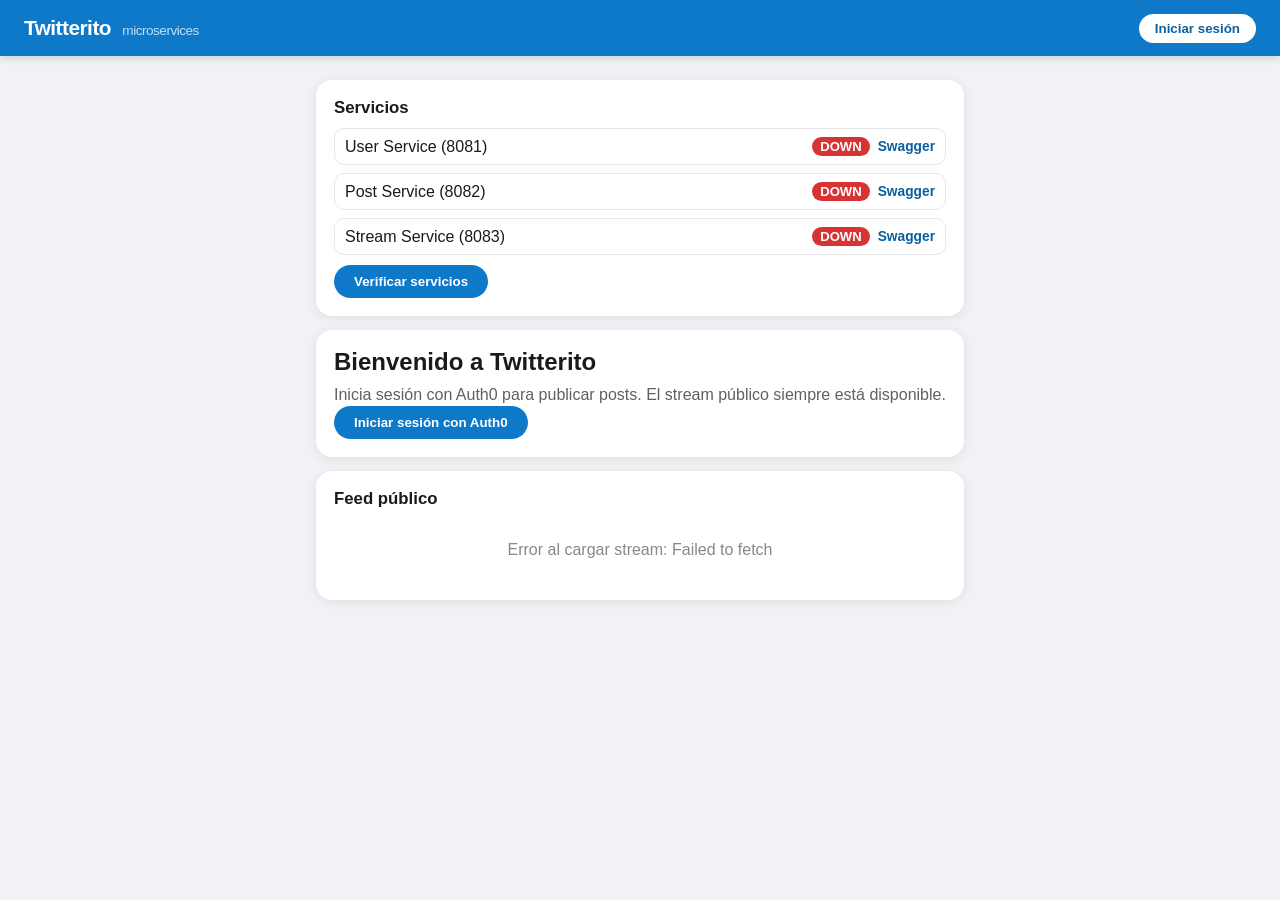
<file: microservices/api-tester/index.html>
<!DOCTYPE html>
<html lang="es">
<head>
  <meta charset="UTF-8" />
  <meta name="viewport" content="width=device-width, initial-scale=1.0" />
  <title>Twitterito Microservices</title>
  <link rel="stylesheet" href="./styles.css" />
</head>
<body>
<nav>
  <div class="brand">Twitterito <span>microservices</span></div>
  <div id="userInfo">
    <span id="navUsername"></span>
    <button id="btnLogin" class="btn-primary" onclick="login()" style="display:none">Iniciar sesión</button>
    <button id="btnLogout" class="btn-danger" onclick="logout()" style="display:none">Salir</button>
  </div>
</nav>

<main class="container">
  <section id="servicePanel" class="card service-panel">
    <h3>Servicios</h3>
    <div class="service-list">
      <div class="service-item">
        <span>User Service (8081)</span>
        <span class="service-status" id="status-user">-</span>
        <a href="http://localhost:8081/swagger-ui.html" target="_blank" rel="noopener">Swagger</a>
      </div>
      <div class="service-item">
        <span>Post Service (8082)</span>
        <span class="service-status" id="status-post">-</span>
        <a href="http://localhost:8082/swagger-ui.html" target="_blank" rel="noopener">Swagger</a>
      </div>
      <div class="service-item">
        <span>Stream Service (8083)</span>
        <span class="service-status" id="status-stream">-</span>
        <a href="http://localhost:8083/swagger-ui.html" target="_blank" rel="noopener">Swagger</a>
      </div>
    </div>
    <button class="btn-secondary" onclick="checkServices()">Verificar servicios</button>
  </section>

  <section id="authBanner" class="card" style="display:none">
    <h2>Bienvenido a Twitterito</h2>
    <p>Inicia sesión con Auth0 para publicar posts. El stream público siempre está disponible.</p>
    <button class="btn-tweet" onclick="login()">Iniciar sesión con Auth0</button>
  </section>

  <section id="composeBox" class="card" style="display:none">
    <h3>Crear post</h3>
    <textarea id="postContent" rows="3" maxlength="140" placeholder="¿Qué está pasando?" oninput="updateCharCount()"></textarea>
    <div class="compose-footer">
      <span id="charCount">0 / 140</span>
      <button id="btnPost" class="btn-tweet" onclick="createPost()">Publicar</button>
    </div>
  </section>

  <section id="myProfile" class="card" style="display:none">
    <h3>Mi perfil</h3>
    <div id="profileSummary">Cargando...</div>
  </section>

  <section id="stream" class="card">
    <h3>Feed público</h3>
    <div id="postsList"><div class="spinner"></div></div>
    <div id="paginationControls" class="pagination" style="display:none">
      <button id="btnPrev" onclick="changePage(-1)">Anterior</button>
      <span id="pageInfo"></span>
      <button id="btnNext" onclick="changePage(1)">Siguiente</button>
    </div>
  </section>
</main>

<div id="toast"></div>
<script src="./app.js"></script>
</body>
</html>
</file>
<file: microservices/api-tester/styles.css>
* {
  box-sizing: border-box;
  margin: 0;
  padding: 0;
}

body {
  font-family: -apple-system, BlinkMacSystemFont, "Segoe UI", sans-serif;
  background: #f0f2f5;
  color: #1a1a1a;
}

nav {
  background: #0f79c9;
  color: #fff;
  padding: 0 24px;
  height: 56px;
  display: flex;
  align-items: center;
  justify-content: space-between;
  position: sticky;
  top: 0;
  z-index: 10;
  box-shadow: 0 2px 8px rgba(0, 0, 0, 0.15);
}

.brand {
  font-size: 1.3rem;
  font-weight: 700;
  letter-spacing: -0.5px;
}

.brand span {
  opacity: 0.75;
  font-weight: 500;
  margin-left: 6px;
  font-size: 0.85rem;
}

#userInfo {
  display: flex;
  align-items: center;
  gap: 10px;
  font-size: 0.9rem;
}

.container {
  max-width: 680px;
  margin: 24px auto;
  padding: 0 16px;
  display: grid;
  gap: 14px;
}

.card {
  background: #fff;
  border-radius: 16px;
  padding: 18px;
  box-shadow: 0 2px 12px rgba(0, 0, 0, 0.08);
}

h2 {
  font-size: 1.5rem;
  margin-bottom: 8px;
}

h3 {
  font-size: 1.05rem;
  margin-bottom: 10px;
}

p {
  color: #606060;
  line-height: 1.4;
}

.service-list {
  display: grid;
  gap: 8px;
  margin-bottom: 10px;
}

.service-item {
  display: grid;
  grid-template-columns: 1fr auto auto;
  gap: 8px;
  align-items: center;
  border: 1px solid #e4e8eb;
  border-radius: 10px;
  padding: 8px 10px;
}

.service-status {
  font-size: 0.82rem;
  border-radius: 999px;
  padding: 2px 8px;
  font-weight: 600;
  color: #fff;
  background: #5e5e5e;
}

.service-status.up {
  background: #17a34a;
}

.service-status.down {
  background: #d83333;
}

.service-item a {
  font-size: 0.86rem;
  color: #0a5f9f;
  text-decoration: none;
  font-weight: 600;
}

button {
  cursor: pointer;
  border: none;
  border-radius: 9999px;
  font-weight: 600;
  transition: opacity 0.15s ease;
}

button:hover {
  opacity: 0.86;
}

button:disabled {
  opacity: 0.5;
  cursor: not-allowed;
}

.btn-primary {
  background: #fff;
  color: #0a5f9f;
  padding: 7px 16px;
}

.btn-danger {
  background: #c62828;
  color: #fff;
  padding: 7px 16px;
}

.btn-tweet,
.btn-secondary {
  background: #0f79c9;
  color: #fff;
  padding: 9px 20px;
}

#composeBox textarea {
  width: 100%;
  border: 1.5px solid #e1e8ed;
  border-radius: 12px;
  padding: 12px;
  font-size: 0.96rem;
  resize: none;
  font-family: inherit;
  outline: none;
}

#composeBox textarea:focus {
  border-color: #1d9bf0;
}

.compose-footer {
  display: flex;
  justify-content: space-between;
  align-items: center;
  margin-top: 10px;
}

#charCount {
  font-size: 0.85rem;
  color: #888;
}

#charCount.warn {
  color: #f59e0b;
}

#charCount.error {
  color: #ef4444;
}

.post-card {
  background: #fff;
  border: 1px solid #eef2f4;
  border-radius: 14px;
  padding: 16px;
  margin-bottom: 10px;
}

.post-header {
  display: flex;
  align-items: center;
  gap: 10px;
  margin-bottom: 8px;
}

.post-avatar {
  width: 38px;
  height: 38px;
  border-radius: 50%;
  background: #0f79c9;
  color: #fff;
  display: flex;
  align-items: center;
  justify-content: center;
  font-weight: 700;
  overflow: hidden;
}

.post-avatar img {
  width: 100%;
  height: 100%;
  object-fit: cover;
}

.post-meta strong {
  display: block;
  font-size: 0.95rem;
}

.post-meta time {
  font-size: 0.78rem;
  color: #909090;
}

.post-content {
  line-height: 1.4;
}

.pagination {
  display: flex;
  justify-content: center;
  align-items: center;
  gap: 10px;
  margin-top: 10px;
}

.pagination button {
  background: #fff;
  color: #0a5f9f;
  border: 1px solid #0a5f9f;
  padding: 6px 14px;
}

.spinner {
  display: flex;
  justify-content: center;
  padding: 30px;
}

.spinner::after {
  content: "";
  width: 28px;
  height: 28px;
  border: 3px solid #e1e8ed;
  border-top-color: #0f79c9;
  border-radius: 50%;
  animation: spin 0.75s linear infinite;
}

#toast {
  position: fixed;
  bottom: 28px;
  left: 50%;
  transform: translateX(-50%) translateY(80px);
  background: #222;
  color: #fff;
  padding: 10px 20px;
  border-radius: 999px;
  font-size: 0.9rem;
  transition: transform 0.3s ease;
}

#toast.show {
  transform: translateX(-50%) translateY(0);
}

#toast.error {
  background: #e03535;
}

.empty {
  color: #888;
  text-align: center;
  padding: 20px 0;
}

@keyframes spin {
  to {
    transform: rotate(360deg);
  }
}
</file>
